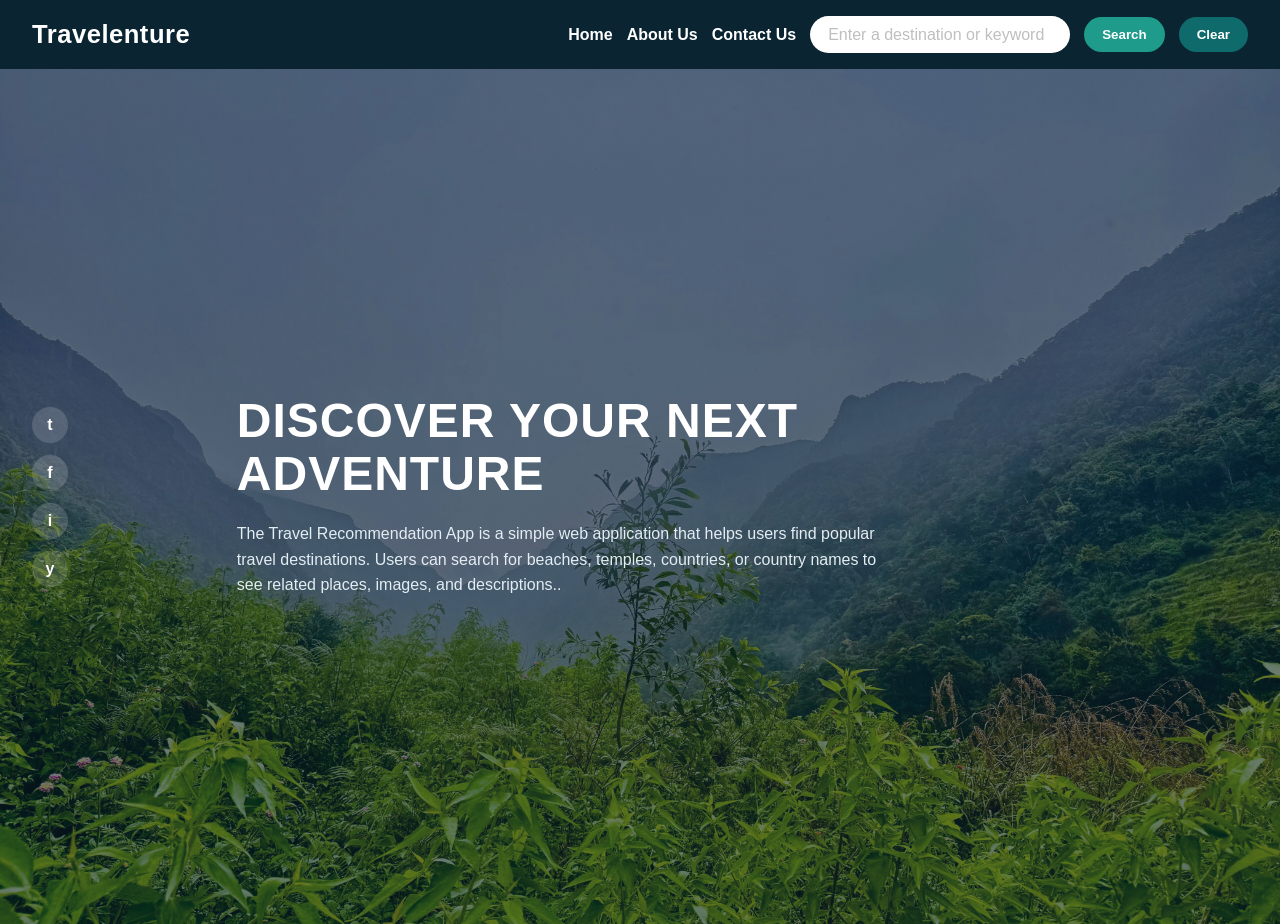
<file: index.html>
<!DOCTYPE html>
<html lang="en">
<head>
    <meta charset="UTF-8">
    <meta name="viewport" content="width=device-width, initial-scale=1.0">
    <title>Travel Recommendation App</title>
    <link rel="stylesheet" href="./travel_recommendation.css">
</head>
<body>
    <nav>
        <a href="./index.html"><h3>Travelenture</h3></a>
        <ul>

            <li><a href="./index.html">Home</a></li>
            <li><a href="./about.html">About Us</a></li>
            <li><a href="./contact.html">Contact Us</a></li>
            <li><input type="text" id="destinationSearch" placeholder="Enter a destination or keyword"></li>
            <li><button id="btn-search">Search</button></li>
            <li><button id="btn-clear">Clear</button></li>

        </ul>
    </nav>
    <div id="background">
        <div class="social-icons">
            <a href="#" aria-label="Twitter">t</a>
            <a href="#" aria-label="Facebook">f</a>
            <a href="#" aria-label="Instagram">i</a>
            <a href="#" aria-label="YouTube">y</a>
        </div>
        <div id="content">

            <h1>DISCOVER YOUR NEXT ADVENTURE</h1>
            <p>The Travel Recommendation App is a simple web application that helps users find popular travel destinations. Users can search for beaches, temples, countries, or country names to see related places, images, and descriptions..</p>
        </div>
        <div id="resultDiv">
            
        </div>
    </div>
    <script src="./travel_recommendation.js"></script>
</body>
</html>
</file>
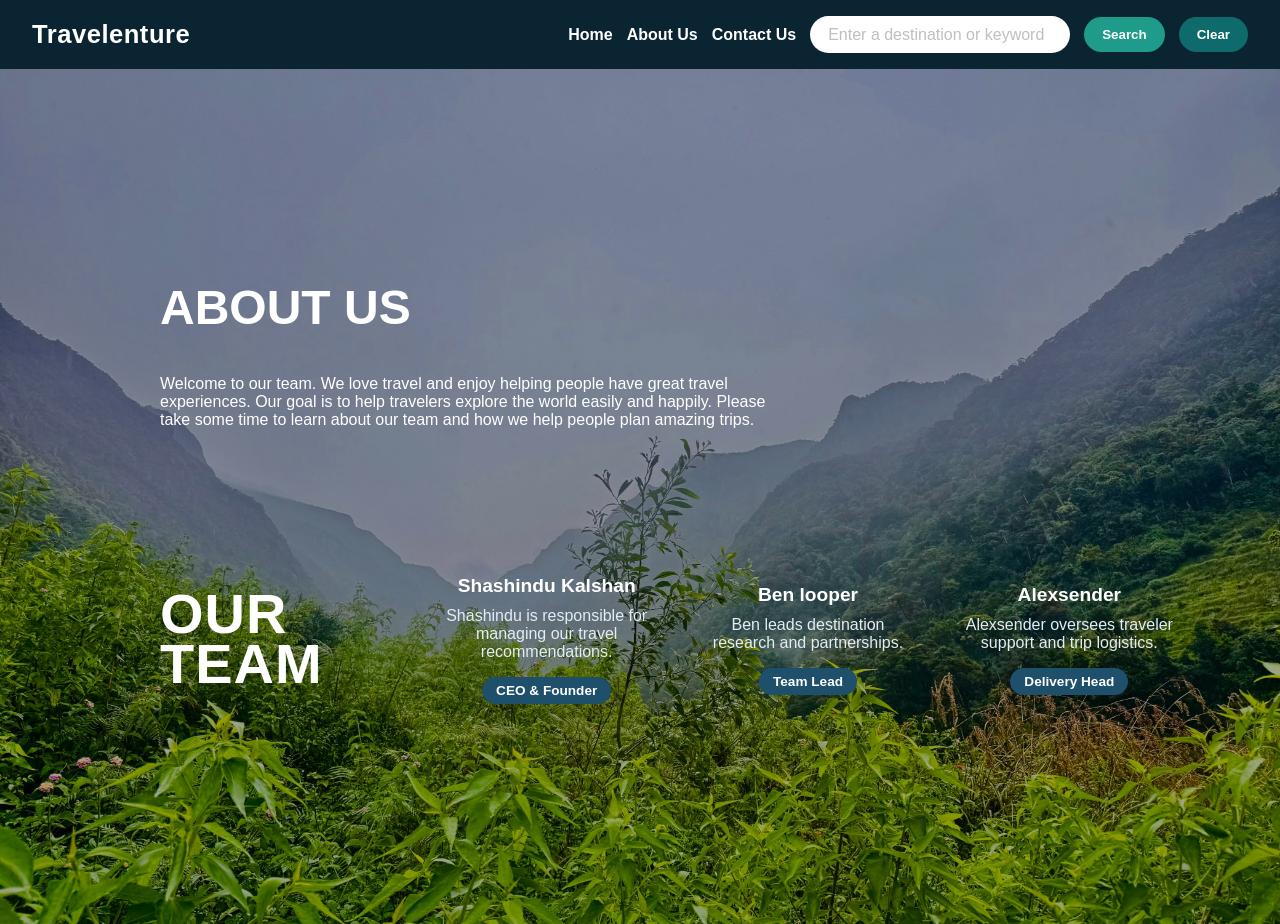
<file: about.html>
<!doctype html>
<html lang="en">
  <head>
    <meta charset="UTF-8" />
    <meta name="viewport" content="width=device-width, initial-scale=1.0" />
    <title>About Us</title>
    <link rel="stylesheet" href="./travel_recommendation.css" />
  </head>
  <body>
    <nav>
      <a href="./index.html"><h3>Travelenture</h3></a>
      <ul>
        <li><a href="./index.html">Home</a></li>
        <li><a href="./about.html">About Us</a></li>
        <li><a href="./contact.html">Contact Us</a></li>
        <li>
          <input
            type="text"
            id="destinationSearch"
            placeholder="Enter a destination or keyword"
          />
        </li>
        <li><button id="btn-search">Search</button></li>
        <li><button id="btn-clear">Clear</button></li>
      </ul>
    </nav>
    <div id="aboutbackground">
      <h1>ABOUT US</h1>
      <p>
        Welcome to our team. We love travel and enjoy helping people have great travel experiences. Our goal is to help travelers explore the world easily and happily.

        Please take some time to learn about our team and how we help people plan amazing trips.
      </p>
      <div class="team">
        <h2>OUR TEAM</h2>
        
        <div class="team-card">
          <h3>Shashindu Kalshan</h3>
          <p>Shashindu is responsible for managing our travel recommendations.</p>
          <span class="position"> CEO & Founder </span>
        </div>
    
        <div class="team-card">
          <h3>Ben looper</h3>
          <p>Ben leads destination research and partnerships.</p>
          <span class="position"> Team Lead </span>
        </div>

        <div class="team-card">
          <h3>Alexsender</h3>
          <p>Alexsender oversees traveler support and trip logistics.</p>
          <span class="position"> Delivery Head</span>
        </div>
        
      </div>
    </div>
  </body>
</html>
</file>
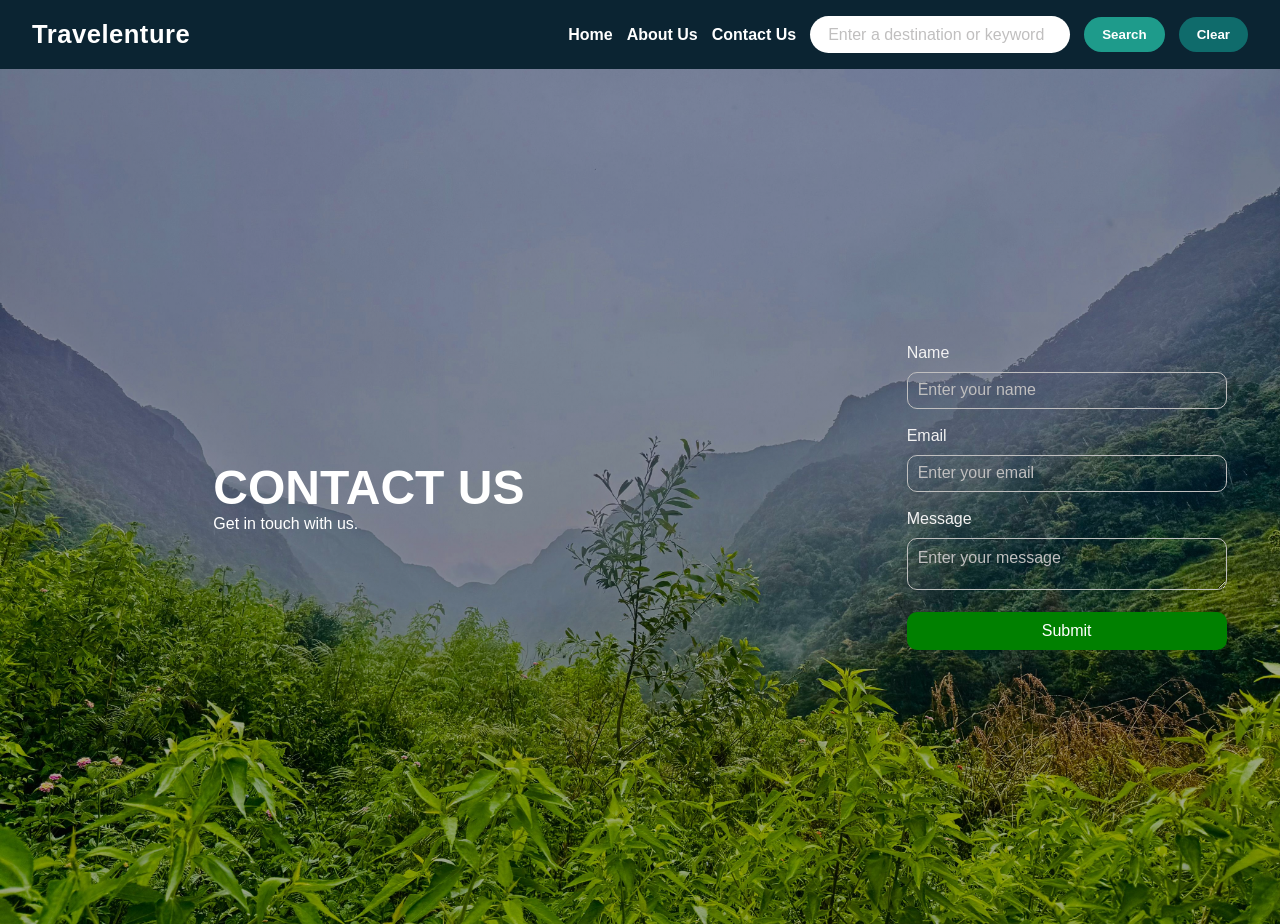
<file: contact.html>
<!DOCTYPE html>
<html lang="en">
<head>
    <meta charset="UTF-8">
    <meta name="viewport" content="width=device-width, initial-scale=1.0">
    <title>Contact Us</title>
    <link rel="stylesheet" href="./travel_recommendation.css">
</head>
<body>
    <nav>
        <a href="./index.html"><h3>Travelenture</h3></a>
        <ul>
            <li><a href="./index.html">Home</a></li>
            <li><a href="./about.html">About Us</a></li>
            <li><a href="./contact.html">Contact Us</a></li>
            <li><input type="text" id="destinationSearch" placeholder="Enter a destination or keyword"></li>
            <li><button id="btn-search">Search</button></li>
            <li><button id="btn-clear">Clear</button></li>
        </ul>
    </nav>
    <div id="contact-background">
        <div class="contact-container">
            <h1>CONTACT US</h1>
            <p>Get in touch with us.</p>
        </div>
        <div class="form-container">
            <form action="#">
                <label for="name">Name</label><br>
                <input type="text" name="name" id="name" placeholder="Enter your name"><br><br>

                <label for="email">Email</label><br>
                <input type="text" name="email" id="email" placeholder="Enter your email"><br><br>
                
                <label for="message">Message</label><br>
                <textarea name="message" id="message" placeholder="Enter your message"></textarea><br><br>
                
                <button type="submit">Submit</button>
            </form>
        </div>
    </div>
</body>
</html>
</file>
<file: travel_recommendation.css>
* {
  padding: 0;
  margin: 0;
  box-sizing: border-box;
  font-family: "Segoe UI", Tahoma, Geneva, Verdana, sans-serif;
}

body {
  background-color: #0b2432;
  color: #ffffff;
}

nav {
  background-color: #0b2432;
  padding: 16px 32px;
  margin: 0;
  display: flex;
  justify-content: space-between;
  align-items: center;
  gap: 24px;
}

nav a {
  text-decoration: none;
  color: #ffffff;
  font-weight: 600;
}

nav h3 {
  font-size: 1.6rem;
  font-weight: 700;
  letter-spacing: 0.5px;
}

nav ul {
  list-style-type: none;
  display: flex;
  align-items: center;
  gap: 14px;
  flex-wrap: wrap;
}

nav ul li {
  display: inline-flex;
  align-items: center;
}

#destinationSearch {
  padding: 10px 18px;
  border-radius: 999px;
  border: none;
  min-width: 260px;
  outline: none;
  background-color: #ffffff;
  color: #0b2432;
  font-size: 0.95rem;
}

#btn-search {
  padding: 10px 18px;
  background-color: #1e9b8b;
  color: white;
  border: none;
  cursor: pointer;
  border-radius: 999px;
  font-weight: 600;
}

#btn-clear {
  padding: 10px 18px;
  background-color: #0f6b6b;
  color: white;
  border: none;
  cursor: pointer;
  border-radius: 999px;
  font-weight: 600;
}

#background {
  background-image:
    linear-gradient(rgba(8, 30, 45, 0.55), rgba(8, 30, 45, 0.55)), url("./background.jpg");
  background-size: cover;
  background-repeat: no-repeat;
  background-position: center;
  width: 100%;
  height: 95vh;
  display: flex;
  align-items: center;
  justify-content: space-between;
  color: white;
  padding: 0 6vw;
  position: relative;
}

.social-icons {
  position: absolute;
  left: 2rem;
  top: 50%;
  transform: translateY(-50%);
  display: flex;
  flex-direction: column;
  gap: 12px;
}

.social-icons a {
  width: 36px;
  height: 36px;
  border-radius: 50%;
  background-color: rgba(255, 255, 255, 0.15);
  color: #ffffff;
  text-decoration: none;
  display: flex;
  align-items: center;
  justify-content: center;
  font-weight: 700;
  text-transform: lowercase;
}

#content {
  max-width: 520px;
}

#content h1 {
  font-size: 3.5rem;
  font-weight: 800;
  line-height: 1.1;
  letter-spacing: 1px;
  margin-bottom: 20px;
}

#content p {
  font-size: 1rem;
  line-height: 1.6;
  color: #e3edf3;
}

#resultDiv {
  padding-right: 4vw;
  display: grid;
  grid-template-columns: repeat(auto-fit, minmax(220px, 1fr));
  align-items: start;
  gap: 20px;
  width: 100%;
  max-width: 720px;
}

#resultDiv div {
  display: flex;
  align-items: center;
  flex-direction: column;
  justify-content: center;
  background-color: white;
  border-radius: 10px;
  padding: 14px 10px 18px;
  width: 100%;
  color: black;
}

#resultDiv div img {
  width: 100%;
  height: 160px;
  object-fit: cover;
  border-radius: 10px;
}

#resultDiv div p {
  text-align: center;
}

#aboutbackground {
  background-image:
    linear-gradient(rgba(0, 0, 0, 0.3), rgba(0, 0, 0, 0.3)), url("./background.jpg");
  background-size: cover;
  background-repeat: no-repeat;
  background-position: center;
  width: 100%;
  height: 95vh;
  display: flex;
  flex-direction: column;
  gap: 40px;
  align-items: flex-start;
  justify-content: center;
  color: white;
}

#aboutbackground > h1 {
    font-size: 3rem;
    width: 50rem;
    padding-left: 10rem;
}

#aboutbackground > p {
    width: 50rem;
    padding-left: 10rem;
}

#content > h1 {
    font-size: 3rem;
    width: 50rem;
    padding-left: 10rem;
}

#content > p {
    width: 50rem;
    padding-left: 10rem;
}

.team {
  display: grid;
  grid-template-columns: 240px repeat(3, minmax(180px, 1fr));
  align-items: center;
  gap: 32px;
  padding-left: 10rem;
  padding-right: 6rem;
  width: 100%;
  padding-top: 6rem;
}

.team > h2 {
  font-size: 3.5rem;
  line-height: 0.9;
  letter-spacing: 1px;
  text-transform: none;
}

.team > h2 span {
  display: block;
}

.team-card {
    display: flex;
    flex-direction: column;
    justify-content: center;
    align-items: center;
  gap: 10px;
  padding: 10px 6px;
    margin: 0;
  width: 100%;
}

.team-card .avatar {
  width: 54px;
  height: 54px;
  border-radius: 50%;
  background-color: rgba(255, 255, 255, 0.15);
  border: 2px solid rgba(255, 255, 255, 0.8);
  display: grid;
  place-items: center;
  position: relative;
}

.team-card .avatar::before {
  content: "";
  width: 26px;
  height: 26px;
  background-image: url();
  background-size: contain;
  background-repeat: no-repeat;
}

.team-card > h3 {
    text-align: center;
  font-size: 1.2rem;
  font-weight: 700;
}

.team-card > p {
    text-align: center;
  max-width: 18rem;
    padding: 0;
    margin: 0;
  color: #e3edf3;
}

.team-card .position {
  margin-top: 6px;
  padding: 6px 14px;
  background-color: #1e4f6b;
  color: #ffffff;
  border-radius: 999px;
  font-size: 0.85rem;
  font-weight: 600;
}

#contact-background {
  background-image:
    linear-gradient(rgba(0, 0, 0, 0.3), rgba(0, 0, 0, 0.3)), url("./background.jpg");
  background-size: cover;
  background-repeat: no-repeat;
  background-position: center;
  width: 100%;
  height: 95vh;
  display: flex;
  align-items: center;
  justify-content: space-evenly;
  color: white;
}

.contact-container > h1 {
    font-size: 3rem;
    width: 50rem;
    padding-left: 10rem;
}

.contact-container > p {
    width: 50rem;
    padding-left: 10rem;
}

.form-container {
    display: block;
    gap: 10px;
}

.form-container label {
    color: #f2f2f2;
    font-size: 1rem;
}

.form-container input, textarea {
    width: 20rem;
    border: 1px solid #c0bfbf;
    margin-top: 10px;
    border-radius: 10px;
    padding: 10px;
    background: none;
    color: #c0bfbf;
}

::placeholder {
    color: #c0bfbf;
    font-size: 1rem;
}

.form-container button {
    width: 20rem;
    margin: 0;
    padding: 10px;
    border: none;
    border-radius: 10px;
    background-color: green;
    color: white;
    font-size: 1rem;
}
</file>
